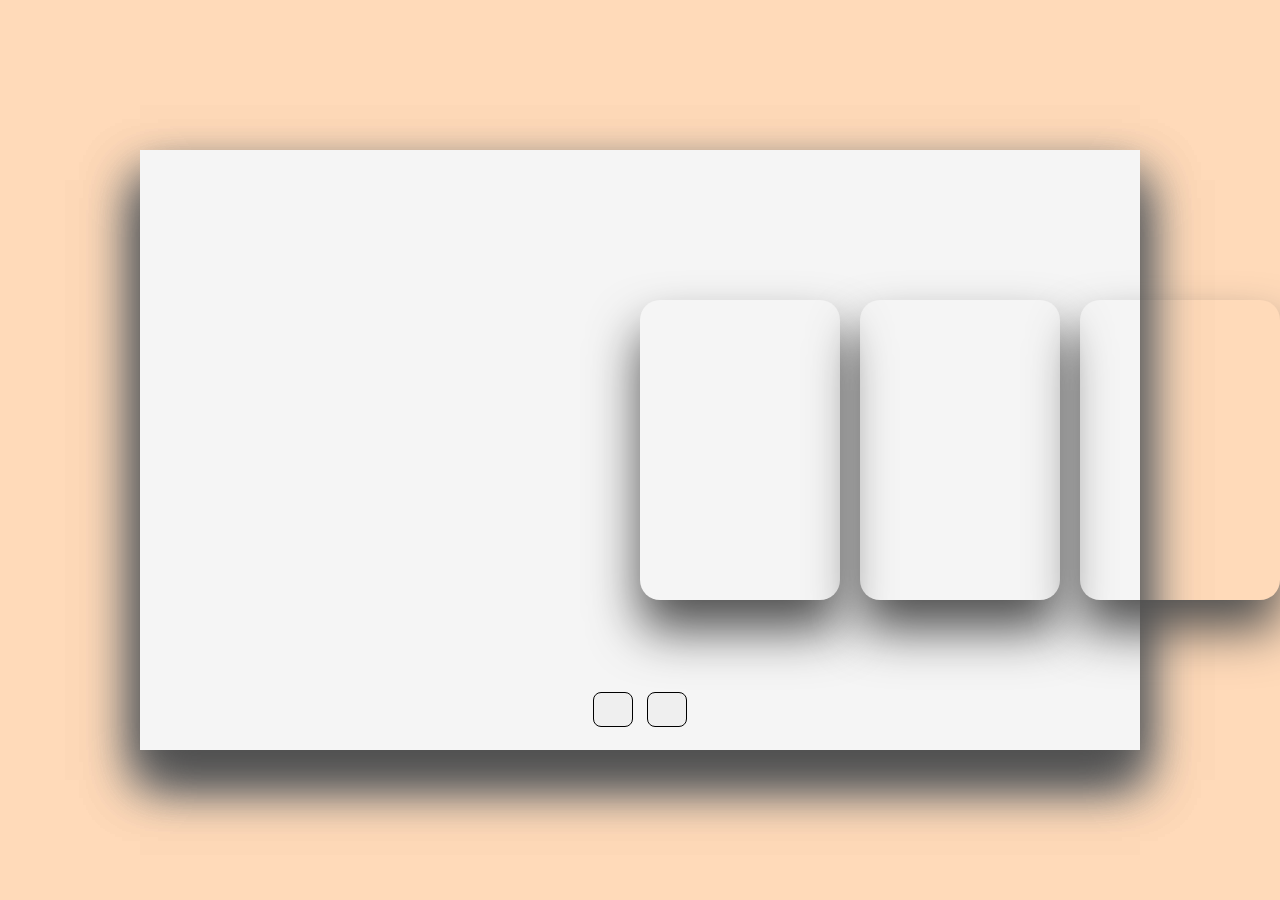
<file: Project files/Image Slider/index.html>
<!DOCTYPE html>
<html lang="en">
<head>
    <meta charset="UTF-8">
    <meta name="viewport" content="width=device-width, initial-scale=1.0">
    <title>Document</title> 
    <link rel="stylesheet" href="style.css">
    <link rel="stylesheet" href="https://cdnjs.cloudflare.com/ajax/libs/font-awesome/6.4.0/css/all.min.css" integrity="sha512-iecdLmaskl7CVkqkXNQ/ZH/XLlvWZOJyj7Yy7tcenmpD1ypASozpmT/E0iPtmFIB46ZmdtAc9eNBvH0H/ZpiBw==" crossorigin="anonymous" referrerpolicy="no-referrer" />
</head>
<body >
   
     
    <div class="container">

        <div class="slide">

            
            <div class="item" style="background-image: url(https://i.ibb.co/qCkd9jS/img1.jpg);">
                <div class="content">
                    <div class="name">Switzerland</div>
                    <div class="des">Switzerland: Alpine beauty, neutral haven, precision watches, chocolate excellence, efficient railways, pristine lakes, multicultural cities, banking hub.</div>
                    <button>See More</button>
                </div>
            </div>
            <div class="item" style="background-image: url(https://i.ibb.co/jrRb11q/img2.jpg);">
                <div class="content">
                    <div class="name">Finland</div>
                    <div class="des">Finland: Nordic charm, midnight sun, saunas aplenty, innovative design, education prowess, lakes galore, enchanting forests, resilient sisu spirit.</div>
                    <button>See More</button>
                </div>
            </div>
            <div class="item" style="background-image: url(https://i.ibb.co/NSwVv8D/img3.jpg);">
                <div class="content">
                    <div class="name">Iceland</div>
                    <div class="des">Iceland: Volcanic landscapes, geothermal wonders, Northern Lights spectacle, resilient people, Viking history, literary heritage, unique culture, stunning waterfalls.</div>
                    <button>See More</button>
                </div>
            </div>
            <div class="item" style="background-image: url(https://i.ibb.co/Bq4Q0M8/img4.jpg);">
                <div class="content">
                    <div class="name">Australia</div>
                    <div class="des">Australia: Diverse landscapes, iconic wildlife, vibrant cities, Aboriginal heritage, Great Barrier Reef, vast Outback, friendly locals, surfing culture.</div>
                    <button>See More</button>
                </div>
            </div>
            <div class="item" style="background-image: url(https://i.ibb.co/jTQfmTq/img5.jpg);">
                <div class="content">
                    <div class="name">Netherland</div>
                    <div class="des">Netherlands: Tulip fields, picturesque canals, cycling paradise, progressive culture, windmills, vibrant Amsterdam, historic architecture, Dutch masters, liberal attitudes.</div>
                    <button>See More</button>
                </div>
            </div>
            <div class="item" style="background-image: url(https://i.ibb.co/RNkk6L0/img6.jpg);">
                <div class="content">
                    <div class="name">Ireland</div>
                    <div class="des">Ireland: Emerald Isle, friendly people, Celtic traditions, lush landscapes, literary legacy, folklore, pubs, traditional music, Cliffs of Moher.</div>
                    <button>See More</button>
                </div>
            </div>

        </div>

        <div class="button">
            <button class="prev"><i class="fa-solid fa-arrow-left"></i></button>
            <button class="next"><i class="fa-solid fa-arrow-right"></i></button>
        </div>

    </div>
    <script src="script.js"></script>
    
</body>
</html>
</file>
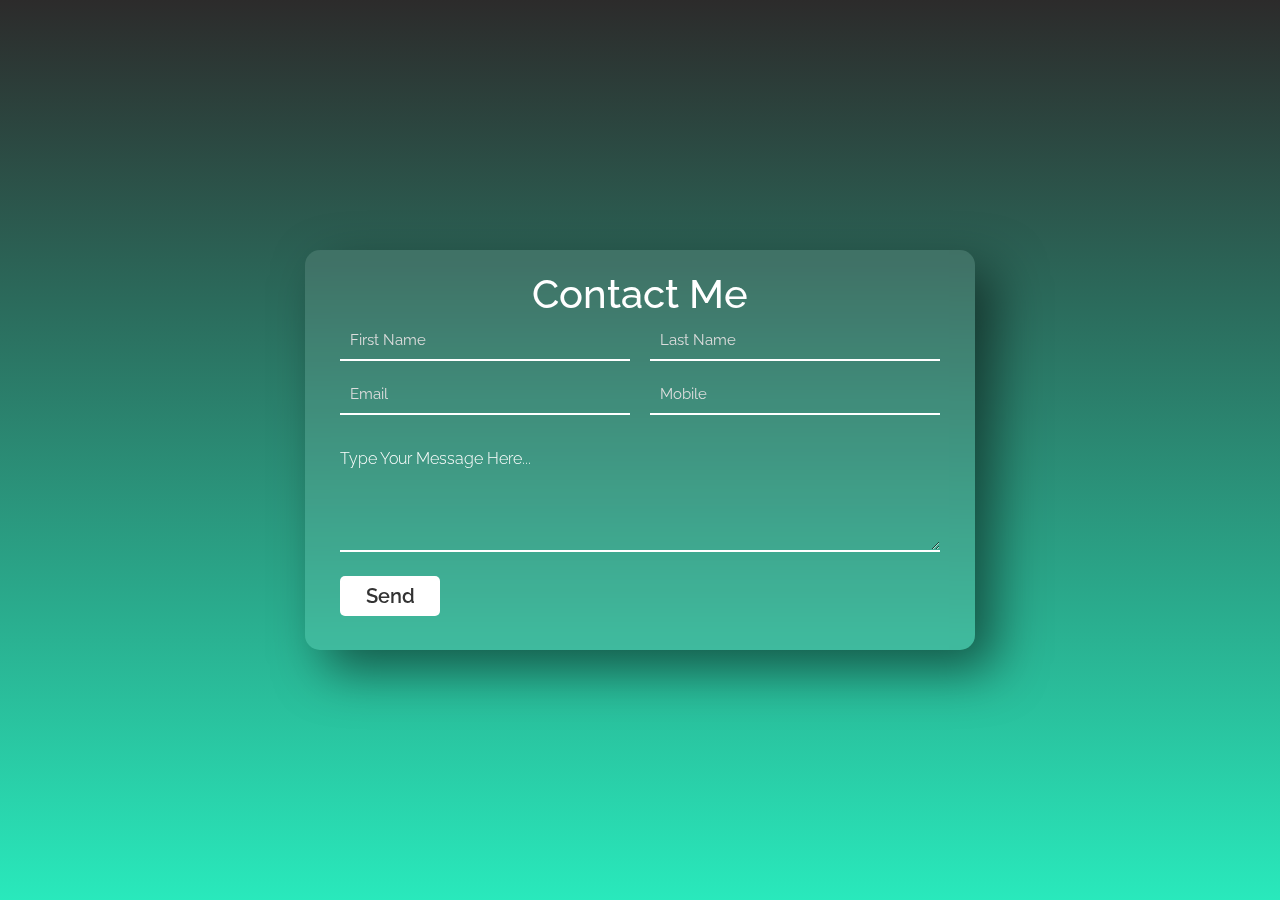
<file: contact.html>
<!DOCTYPE html>
<html lang="en">
<head>
    <meta charset="UTF-8">
    <meta http-equiv="X-UA-Compatible" content="IE=edge">
    <meta name="viewport" content="width=device-width, initial-scale=1.0">
    <link rel="stylesheet" href="./contact.css">
    <link rel="preconnect" href="https://fonts.googleapis.com">
    <link rel="preconnect" href="https://fonts.gstatic.com" crossorigin>
    <link href="https://fonts.googleapis.com/css2?family=Raleway:wght@400;500&display=swap" rel="stylesheet">
    <title>Contact Me</title>
</head>
<body>
    <heaader>
    <div class="container">
        <form action="https://formspree.io/f/mvojwjrb" method="POST" />
            <h1>Contact Me</h1>
            <input name="FirstName" type="text" id="firstName" placeholder="First Name" required>
            <input name="LastName"type="text" id="lastName" placeholder="Last Name" required>
            <input name="Email"type="email" id="email" placeholder="Email" required>
            <input name="Pno."type="text" id="mobile" placeholder="Mobile" required>
            <h4>Type Your Message Here...</h4>
            <textarea required name="Mesaage"></textarea>
            <input type="submit" value="Send" id="button">
        </form>
    </div>
</body>
</html>
</file>
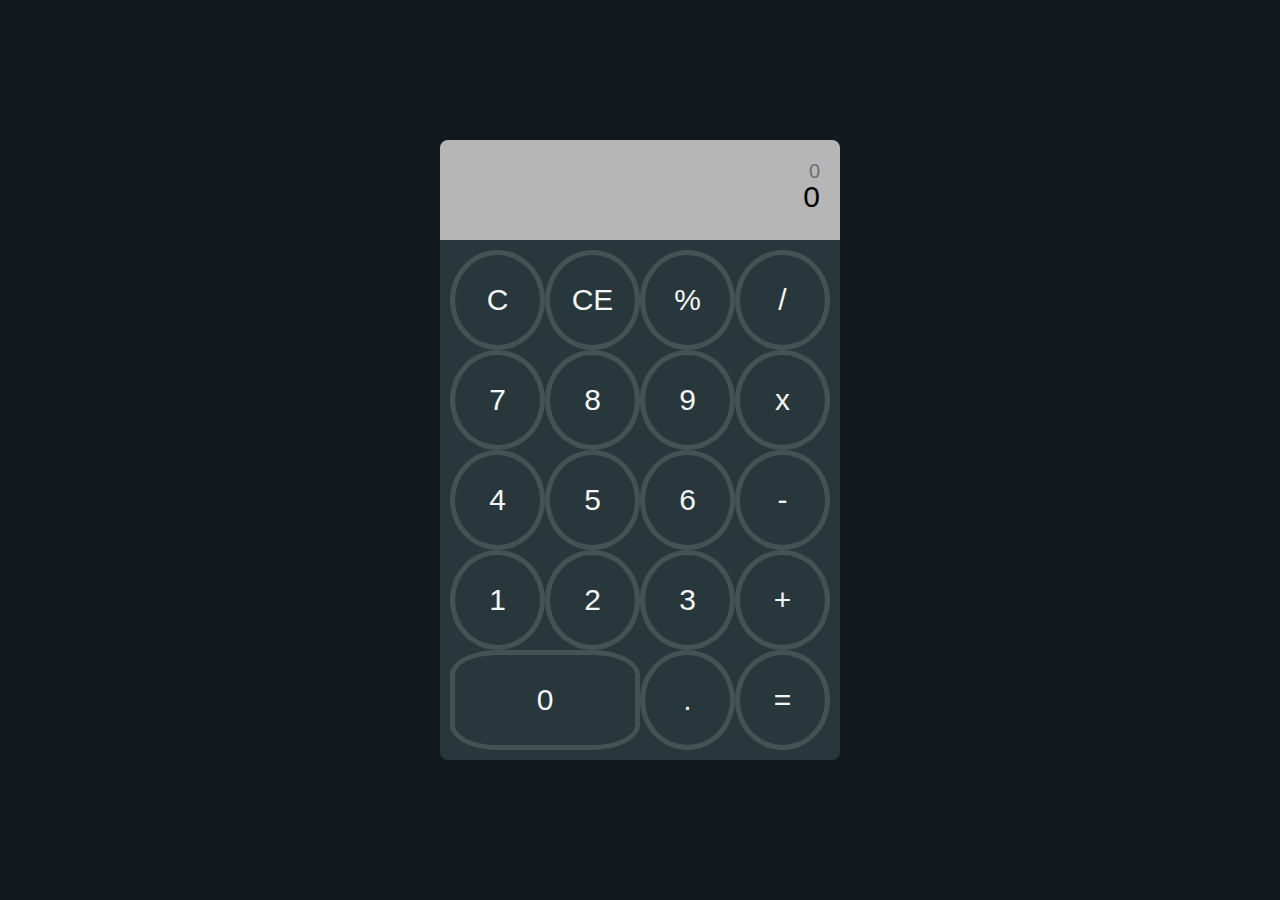
<file: Project files/Basic Calculator/Calculator.html>
<!DOCTYPE html>
<html lang="en">
<head>
    <meta charset="UTF-8">
    <meta http-equiv="X-UA-Compatible" content="IE=edge">
    <meta name="viewport" content="width=device-width, initial-scale=1.0">
    <link rel="stylesheet" href="./Calculator.css">
    <title>Document</title>
</head>
<body>
    <section>
        <div class="container">
          <div class="calculator">
            <div class="display">
              <div class="display-1">0</div>
              <div class="display-2">0</div>
              <div class="temp-result"></div>
            </div>
            <div class="all_button">
              <div class="button all-clear btnpad">C</div>
              <div class="button last-entity-clear btnpad">CE</div>
              <div class="button operation btnpad">%</div>
              <div class="button operation btnpad">/</div>
              <div class="button number btnpad">7</div>
              <div class="button number btnpad">8</div>
              <div class="button numberbtnpad">9</div>
              <div class="button operation btnpad">x</div>
              <div class="button number">4</div>
              <div class="button number">5</div>
              <div class="button number">6</div>
              <div class="button operation">-</div>
              <div class="button number">1</div>
              <div class="button number">2</div>
              <div class="button number">3</div>
              <div class="button operation">+</div>
              <div class="button btn-0 number">0</div>
              <div class="button number dot">.</div>
              <div class="button equal">=</div>
            </div>
          </div>
        </div>
      </section>
      <script src="./Calculator.js"></script>
</body>
</html>
</file>
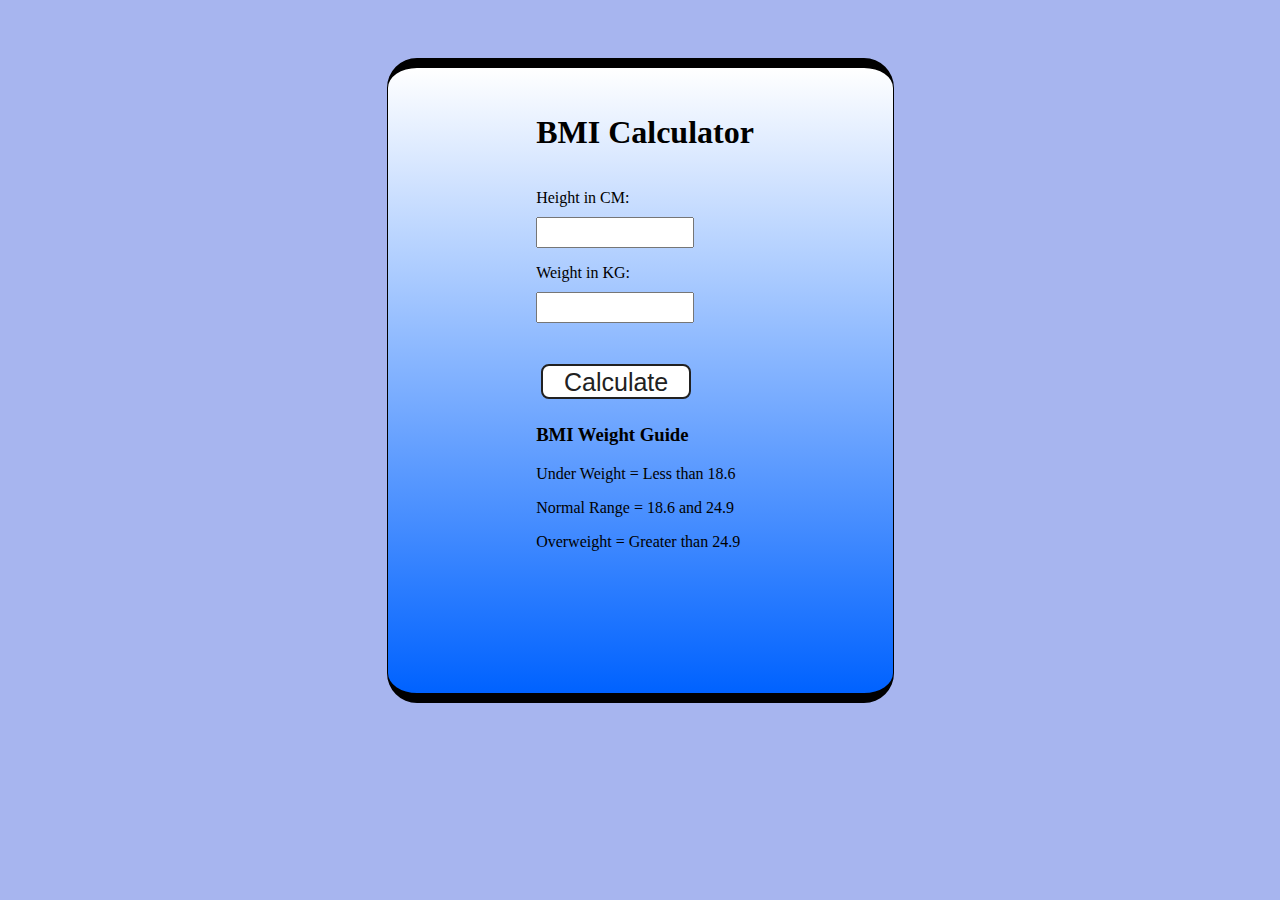
<file: Project files/BMIGenerator/BMI.html>
<!DOCTYPE html>
<html lang="en">
  <head>
    <meta charset="UTF-8" />
    <meta name="viewport" content="width=device-width, initial-scale=1.0" />
    <meta http-equiv="X-UA-Compatible" content="ie=edge" />
    <link rel="stylesheet" href="BMI.css" />
    <title>BMI Calculator</title>
  </head>
  <body>

    <div class="container">
        <div class="innercontainer">
            <h1>BMI Calculator</h1>
      <form>
        <p><label>Height in CM: </label><input type="text" id="height" /></p>
        <p><label>Weight in KG: </label><input type="text" id="weight" /></p>
        <button>Calculate</button>
        <div id="results"></div>
        <div id="range"></div>
        <div id="weight-guide">
          <h3>BMI Weight Guide</h3>
          <p>Under Weight = Less than 18.6</p>
          <p>Normal Range = 18.6 and 24.9</p>
          <p>Overweight = Greater than 24.9</p>
        </div>
      </form>
    </div>
        </div>
      
  </body>
  <script src="BMI.js"></script>
</html>
</file>
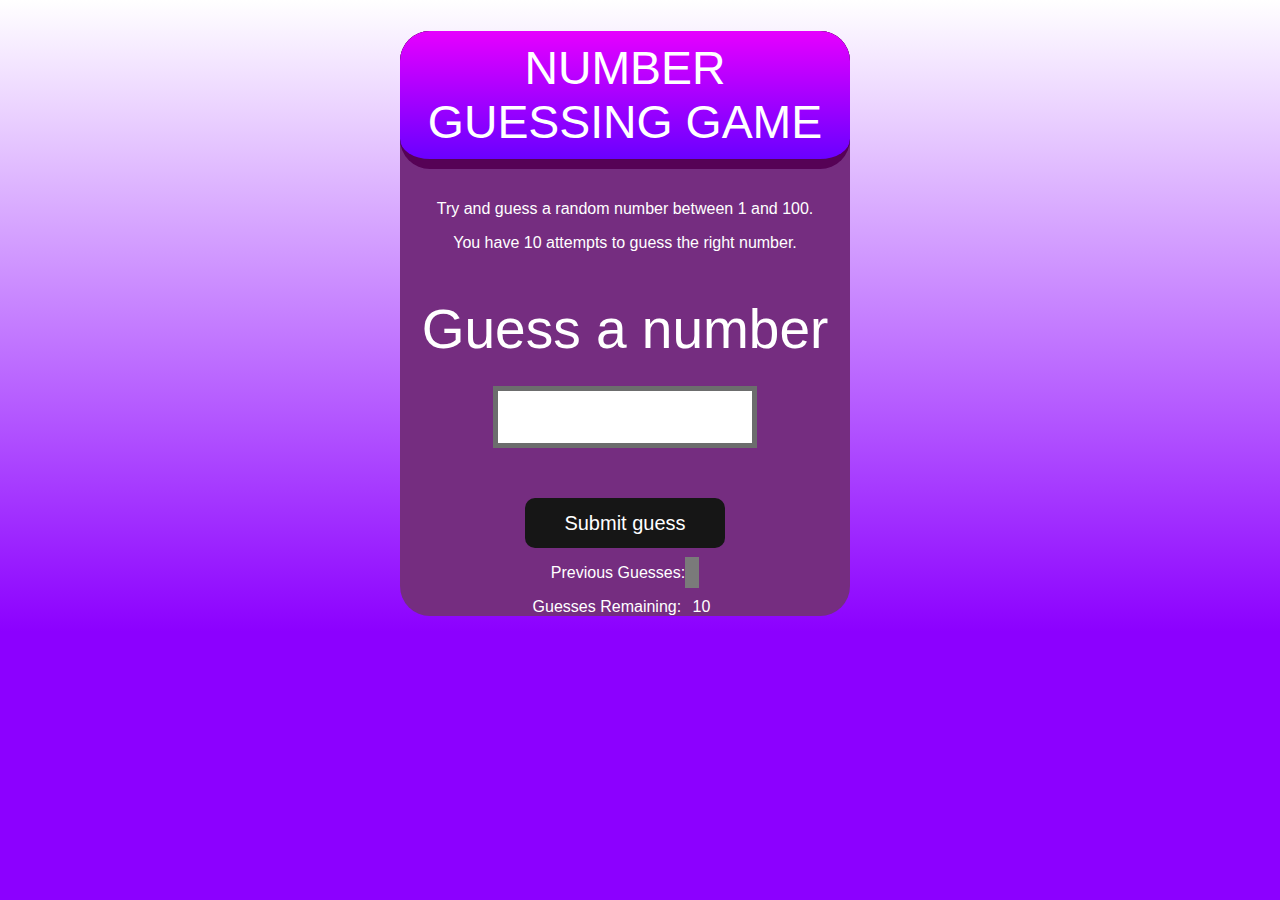
<file: Project files/GuessTheNo/GuessTheNo.html>
<!DOCTYPE html>
<html lang="en">
<head>
    <meta charset="UTF-8">
    <meta name="viewport" content="width=device-width, initial-scale=1.0">
    <meta http-equiv="X-UA-Compatible" content="ie=edge">
    <title>Number Guessing Game</title>
    <link rel="stylesheet" href="./GuessTheNo.css">
</head>
<body style="background:linear-gradient(white,rgb(140, 0, 255)); color:#fff;background-repeat: no-repeat;background-color: rgb(140, 0, 255);">
    <div id="wrapper">
      <h1>Number guessing game</h1>
    <p>Try and guess a random number between 1 and 100.</p>
    <p>You have 10 attempts to guess the right number.</p>
    </br>
        <form class="form">
            <label2 for="guessField" id="guess">Guess a number</label>
            <input type="text" id="guessField" class="guessField">
            <input type="submit" id="subt" value="Submit guess" class="guessSubmit">
        </form>

        <div class="resultParas">
            <p >Previous Guesses: <span class="guesses"></span></p>
            <p >Guesses Remaining: <span class="lastResult">10</span></p>
            <p class="lowOrHi"></p>
        </div>
    </div>
    <script src="GuessTheNo.js"></script>
</body>
</html>
</file>
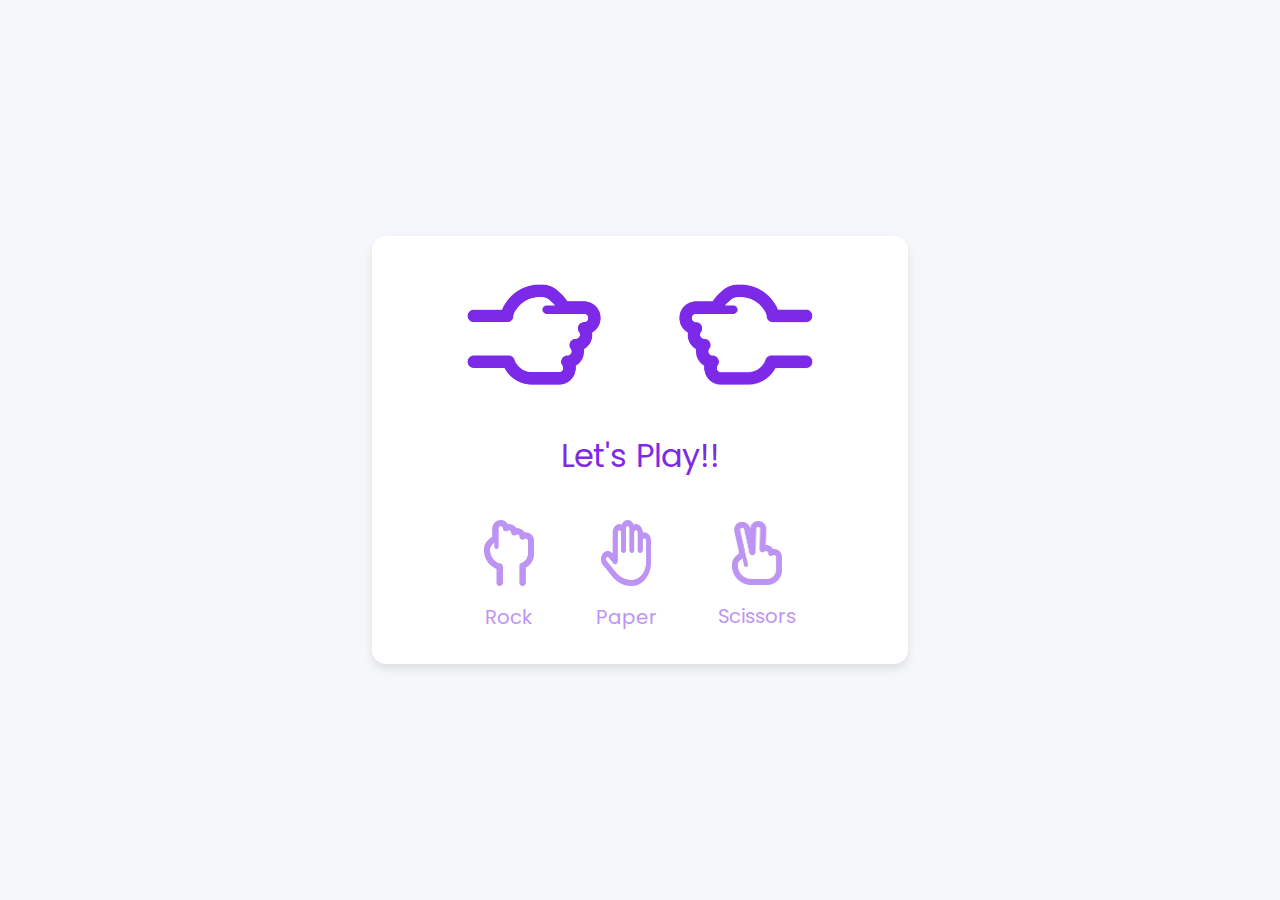
<file: Project files/StonePaperScissor/StonePaperScissor.html>
<!DOCTYPE html>
<!-- Coding By CodingNepal - codingnepalweb.com -->
<html lang="en">
  <head>
    <meta charset="UTF-8" />
    <meta http-equiv="X-UA-Compatible" content="IE=edge" />
    <meta name="viewport" content="width=device-width, initial-scale=1.0" />
   <title>JavaScript Game | Rock Paper Scissors</title>
    <link rel="stylesheet" href="StonePaperScissor.css" />
  </head>
  <body>
    <section class="container">
      <div class="result_field">
        <div class="result_images">
          <span class="user_result">
            <img src="images/rock.png" alt="" />
          </span>
          <span class="cpu_result">
            <img src="images/rock.png" alt="" />
          </span>
        </div>
        <div class="result">Let's Play!!</div>
      </div>

      <div class="option_images">
        <span class="option_image">
          <img src="images/rock.png" alt="" />
          <p>Rock</p>
        </span>
        <span class="option_image">
          <img src="images/paper.png" alt="" />
          <p>Paper</p>
        </span>
        <span class="option_image">
          <img src="images/scissors.png" alt="" />
          <p>Scissors</p>
        </span>
      </div>
    </section>

   <script src="StonePaperScissor.js" defer></script>
  </body>
</html>
</file>
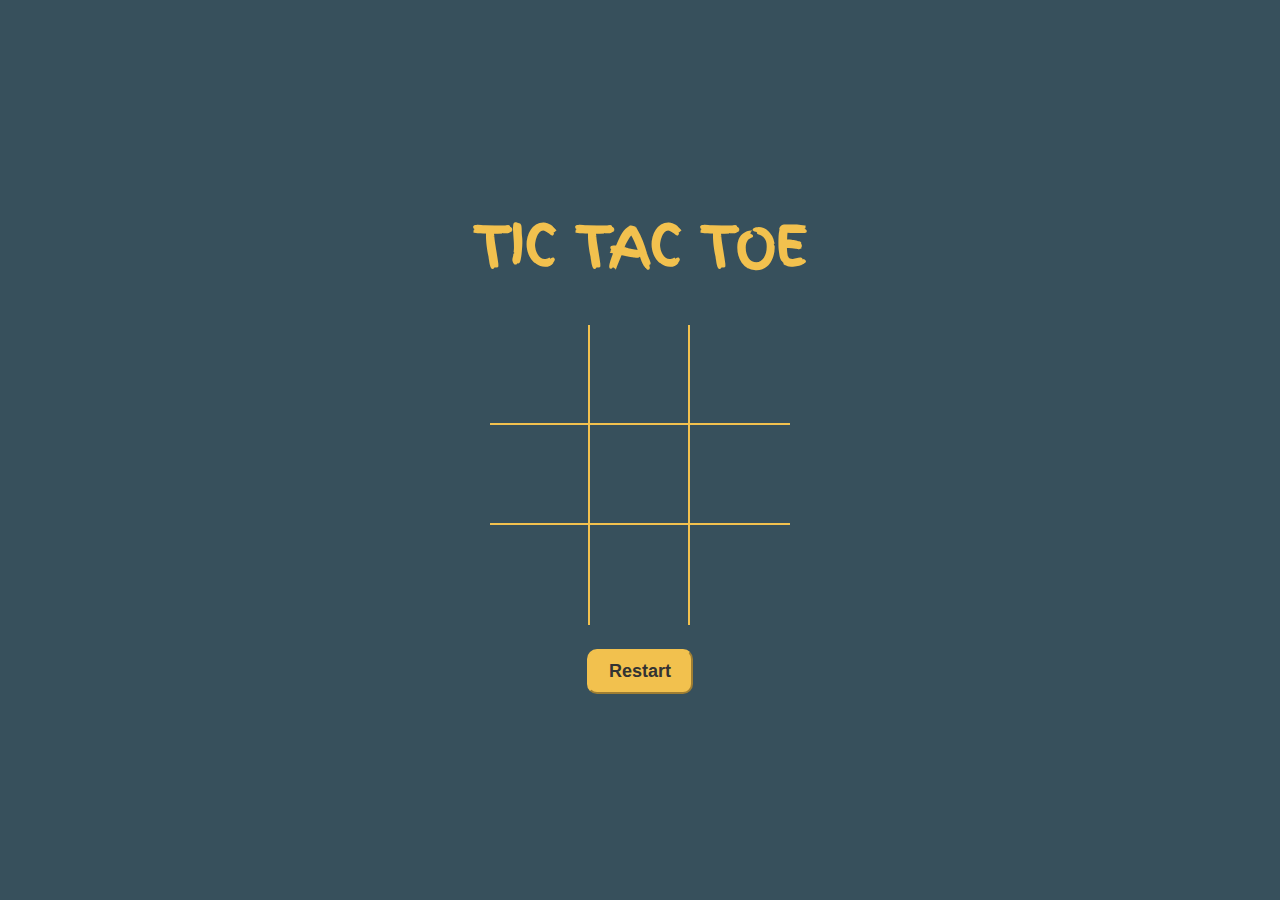
<file: Project files/Tic-Tac-Toe/Tic-tac-toe.html>
<!DOCTYPE html>
<html lang="en">
<head>
    <meta charset="UTF-8">
    <meta http-equiv="X-UA-Compatible" content="IE=edge">
    <meta name="viewport" content="width=device-width, initial-scale=1.0">
    <title>Tic Tac Toe</title>
    <link rel="stylesheet" href="Tic-tac-toe.css">
    <link rel="preconnect" href="https://fonts.googleapis.com">
    <link rel="preconnect" href="https://fonts.gstatic.com" crossorigin>
    <link href="https://fonts.googleapis.com/css2?family=Finger+Paint&display=swap" rel="stylesheet"> 
</head>
<body>
    <div class="container">
        <h1 id="playerText">Tic Tac Toe</h1>
       

        <div id="gameboard">
            <div class="box" id="0"></div>
            <div class="box" id="1"></div>
            <div class="box" id="2"></div>
            <div class="box" id="3"></div>
            <div class="box" id="4"></div>
            <div class="box" id="5"></div>
            <div class="box" id="6"></div>
            <div class="box" id="7"></div>
            <div class="box" id="8"></div>
        </div> 
        <br>
        <button id="restartBtn">Restart</button>
    </div>
    
    <script src="Tic-tac-toe.js"></script>
</body>
</html>
</file>
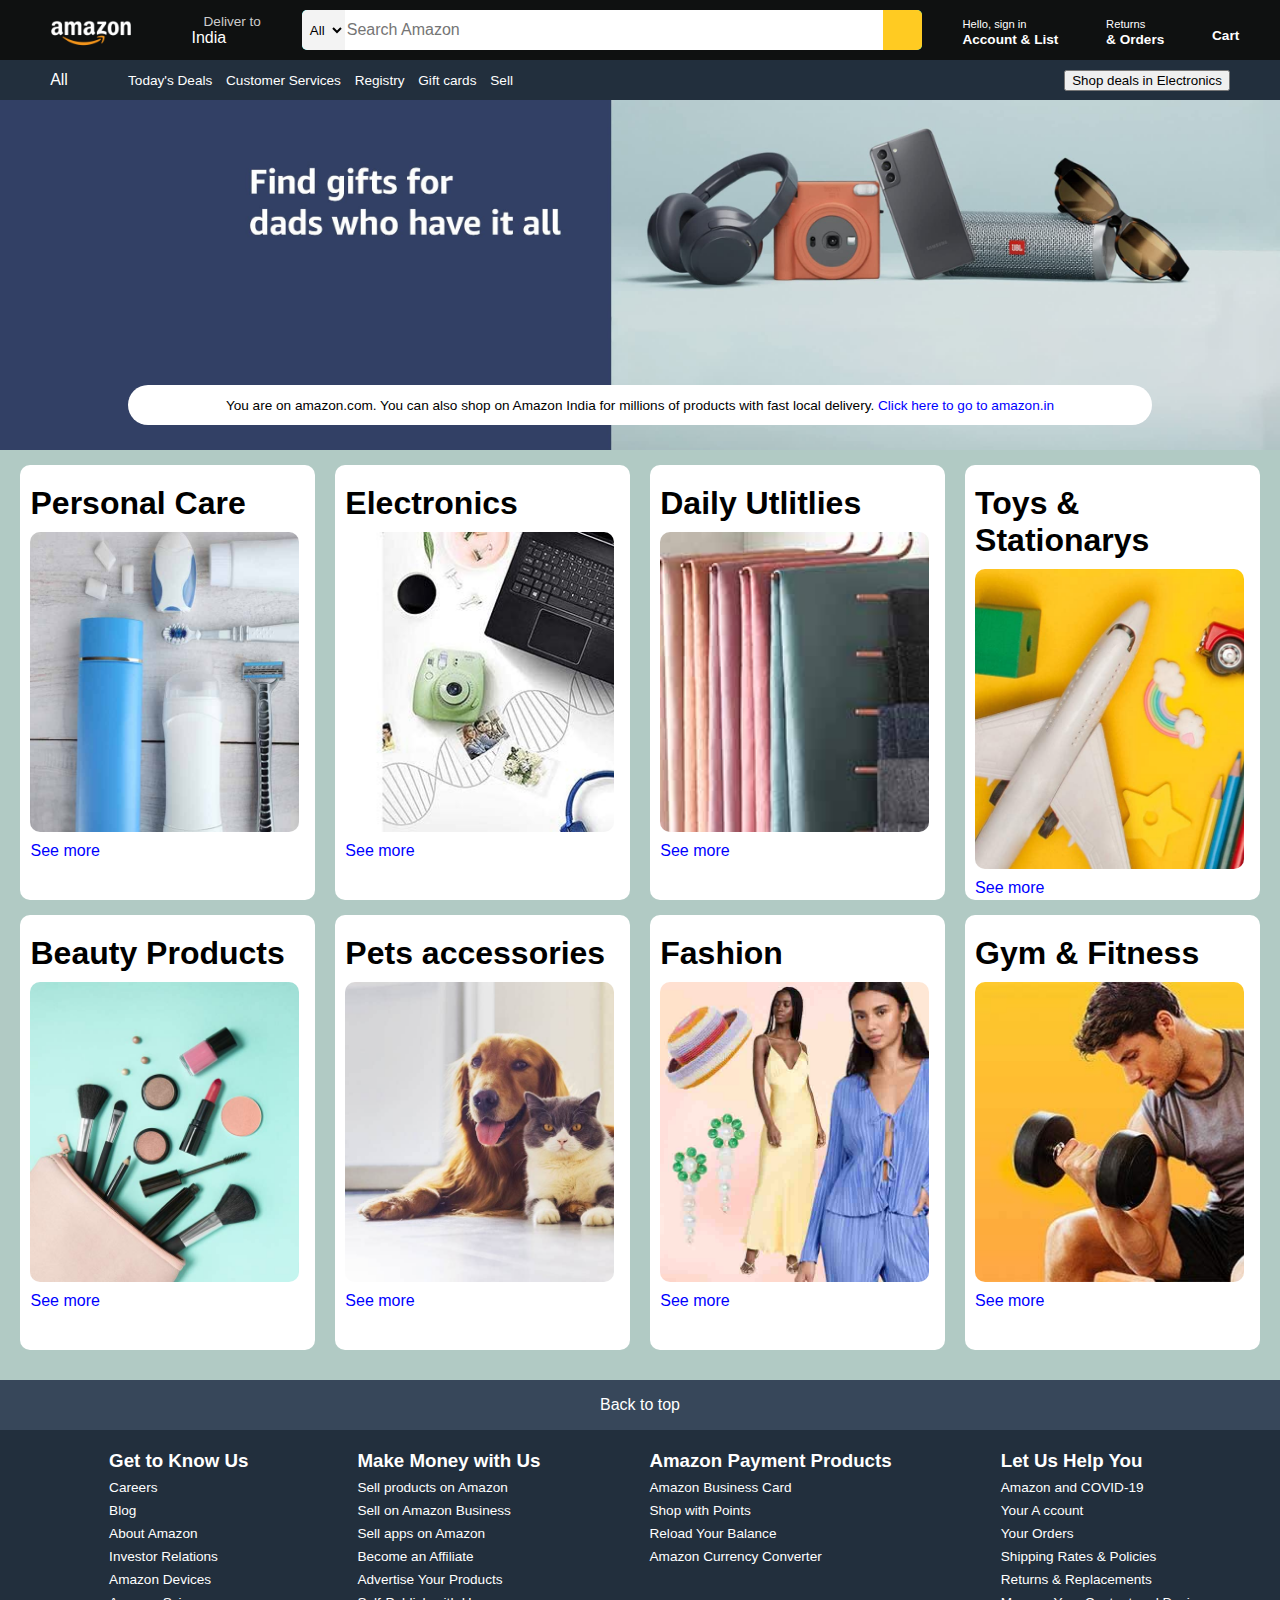
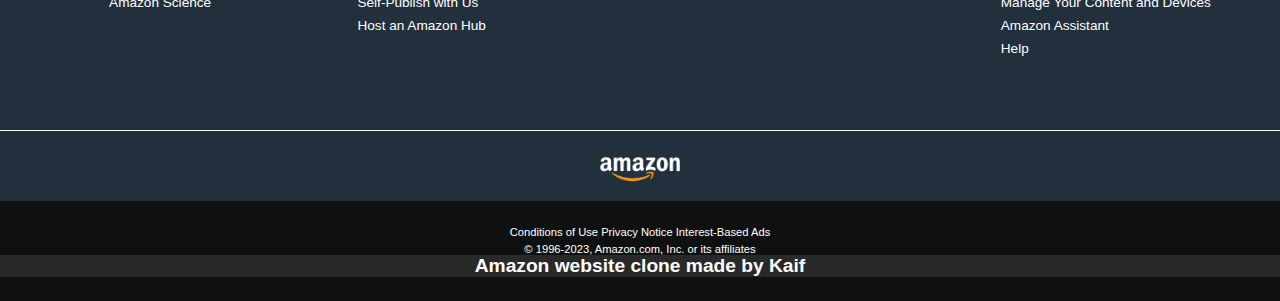
<file: Project files/Demo portfolio/Amazon Clone/Amazone.html>
<!DOCTYPE html>
<html lang="en">
<head>
    <meta charset="UTF-8">
    <meta http-equiv="X-UA-Compatible" content="IE=edge">
    <meta name="viewport" content="width=device-width, initial-scale=1.0">
    <title>Amazon</title>
    <link rel="stylesheet" href="./Amazon.css">
    <link rel="stylesheet" href="https://cdnjs.cloudflare.com/ajax/libs/font-awesome/6.4.0/css/all.min.css" integrity="sha512-iecdLmaskl7CVkqkXNQ/ZH/XLlvWZOJyj7Yy7tcenmpD1ypASozpmT/E0iPtmFIB46ZmdtAc9eNBvH0H/ZpiBw==" crossorigin="anonymous" referrerpolicy="no-referrer" />
</head>
<body>
    <header>
        <div class="navbar">
            <div class="nav-logo border">
                <div class="logo"></div>
                </div>
                <div class="nav-address border">
                    <p class="add1">Deliver to</p>
                    <div class="add-icon">
                        <i class="fa-solid fa-location-dot"></i>
                        <p class="add2">India</p>
                    </div>
                </div>
                <div class="nav-search">
                    <select class="search-select" placeholder="All">
                        <option>All</option>
                    </select>
                    <input placeholder="Search Amazon" class="search-input">
                    <div class="search-icon">
                        <a href="#">
                            <i class="fa-solid fa-magnifying-glass"></i>
                        </a>   
                    </div>
                </div>
                <div class="nav-sign border">
                    <p><span>Hello, sign in</span></p>
                    <p class="nav2">Account & List</p>
                </div>
                <div class="nav-return border">
                    <p><span>Returns</span></p>
                    <p class="nav2">& Orders</p>
                </div>

                <div class="cart border">
                    <i class="fa-solid fa-cart-shopping"></i>
                    Cart
                </div>
        </div>

        <div class="panel">
            <div class="panel-all">
                <i class="fa-solid fa-bars"></i>     
                All
            </div>
            <div class="panel-ops">
                <p>Today's Deals</p>
                <p> Customer Services</p>
                <p>Registry</p>    
                <p>Gift cards</p>
                <p>Sell</p>          
            </div>
            <div class="panel-deals">
                <button>Shop deals in Electronics</button>
            </div>
        </div>
    </header>
    <div class="hero-section">
        <div class="hero-msg">
            <p>You are on amazon.com. You can also shop on Amazon India for millions of products with fast local delivery. <a href="#">Click here to go to amazon.in</a></p>
        </div>
    </div>
    <div class="shop-section">
        <div class="box1 box">
            <div class="box-content">
                <h1>Personal Care </h1>
                
                <div class="box-img" style="background-image:url('box2_image.jpg');"></div>
            <p><a class="see-more" href="#">See more</a></p>
            </div>
        </div>
        <div class="box2 box">
            <div class="box-content">
                <h1>Electronics</h1>
                <div class="box-img" style="background-image:url('./box1_electronic.jpg');"></div>
                <p><a class="see-more" href="#">See more</a></p>
            </div>
        </div>
        <div class="box3 box">
            <div class="box-content">
                <h1>Daily Utlitlies</h1>
                <div class="box-img" style="background-image:url('box1_image.jpg');"></div>
                <p><a class="see-more" href="#">See more</a></p>
            </div>
        </div>
        <div class="box4 box">
                <div class="box-content">
                    <h1>Toys & Stationarys</h1>
                    <div class="box-img" style="background-image:url('box7_image.jpg');"></div>
                    <p><a class="see-more" href="#">See more</a></p>
                </div>
        </div>
        <div class="box1 box">
            <div class="box-content">
                <h1>Beauty Products</h1>
                
                <div class="box-img" style="background-image:url('box5_image.jpg');"></div>
            <p><a class="see-more" href="#">See more</a></p>
            </div>
        </div>
        <div class="box2 box">
            <div class="box-content">
                <h1>Pets accessories</h1>
                <div class="box-img" style="background-image:url('box6_image.jpg');"></div>
                <p><a class="see-more" href="#">See more</a></p>
            </div>
        </div>
        <div class="box3 box">
            <div class="box-content">
                <h1>Fashion</h1>
                <div class="box-img" style="background-image:url('box8_image.jpg');"></div>
                <p><a class="see-more" href="#">See more</a></p>
            </div>
        </div>
        <div class="box4 box">
                <div class="box-content">
                    <h1>Gym & Fitness</h1>
                    <div class="box-img" style="background-image:url('./fitness.jpg');"></div>
                    <p><a class="see-more" href="#">See more</a></p>
                </div>
        </div>
    </div>
    <footer>
        <div class="foot-panel1">
            <a href="./Amazone.html">Back to top</a>
        </div>
        <div class="foot-panel2">
            <ul>
                <h3>Get to Know Us</h4>
                <a>Careers</a>
                <a>Blog</a>
                <a>About Amazon</a>
                <a>Investor Relations</a>
                <a>Amazon Devices</a>
                <a>Amazon Science</a>
            </ul>
            <ul>
                <h3>Make Money with Us</h3>
                <a>Sell products on Amazon </a>        
                <a>Sell on Amazon Business</a>
                <a>Sell apps on Amazon</a>
                <a>Become an Affiliate</a>
                <a>Advertise Your Products</a>
                <a>Self-Publish with Us</a>
                <a>Host an Amazon Hub</a>
            </ul>
            <ul>
                <h3>Amazon Payment Products</h3>
                <a>Amazon Business Card</a>
                <a>Shop with Points</a>
                <a>Reload Your Balance</a>
                <a>Amazon Currency Converter</a>
            </ul>
            <ul>
                <h3>Let Us Help You</h3>
                <a>Amazon and COVID-19</a>
                <a>Your A  ccount</a>
                <a>Your Orders</a>
                <a>Shipping Rates & Policies</a>
                <a>Returns & Replacements</a>
                <a>Manage Your Content and Devices</a>
                <a>Amazon Assistant</a>
                <a>Help</a>
            </ul>
        </div>

        <div class="foot-panel3">
            <div class="logo"></div>
        </div>
        <div class="foot-panel4">
            <div class="pages">
                <a>Conditions of Use</a>
                <a>Privacy Notice</a>
                <a>Interest-Based Ads</a>
            </div>
            <div class="copyright">
                © 1996-2023, Amazon.com, Inc. or its affiliates
            </div>
            <div style="font-size: 1.2rem;font-weight: 700; background-color:rgba(128, 128, 128, 0.226) ;color: white;">
                <a>Amazon website clone made by Kaif</a>
            </div>
        </div>
    </footer>
</body>
</html>
</file>
<file: Project files/Image Slider/style.css>
*{
    margin: 0;
    padding: 0;
    box-sizing: border-box;
}

body{
    background: peachpuff;
    overflow: hidden;
}

.container{
    position: absolute;
    top: 50%;
    left: 50%;
    transform: translate(-50%, -50%);
    width: 1000px;
    height: 600px;
    background: #f5f5f5;
    box-shadow: 0 30px 50px #dbdbdb;
}

.container .slide .item{
    width: 200px;
    height: 300px;
    position: absolute;
    top: 50%;
    transform: translate(0, -50%);
    border-radius: 20px;
    box-shadow: 0 30px 50px #505050;
    background-position: 50% 50%;
    background-size: cover;
    display: inline-block;
    transition: 0.5s;
}

.slide .item:nth-child(1),
.slide .item:nth-child(2){
    top: 0;
    left: 0;
    transform: translate(0, 0);
    border-radius: 0;
    width: 100%;
    height: 100%;
}


.slide .item:nth-child(3){
    left: 50%;
}
.slide .item:nth-child(4){
    left: calc(50% + 220px);
}
.slide .item:nth-child(5){
    left: calc(50% + 440px);
}

/* here n = 0, 1, 2, 3,... */
.slide .item:nth-child(n + 6){
    left: calc(50% + 660px);
    opacity: 0;
}



.item .content{
    position: absolute;
    top: 50%;
    left: 100px;
    width: 300px;
    text-align: left;
    color: #eee;
    transform: translate(0, -50%);
    font-family: system-ui;
    display: none;
}


.slide .item:nth-child(2) .content{
    display: block;
}


.content .name{
    font-size: 40px;
    text-transform: uppercase;
    font-weight: bold;
    opacity: 0;
    animation: animate 1s ease-in-out 1 forwards;
}

.content .des{
    margin-top: 10px;
    margin-bottom: 20px;
    opacity: 0;
    animation: animate 1s ease-in-out 0.3s 1 forwards;
}

.content button{
    padding: 10px 20px;
    border: none;
    cursor: pointer;
    opacity: 0;
    animation: animate 1s ease-in-out 0.6s 1 forwards;
}


@keyframes animate {
    from{
        opacity: 0;
        transform: translate(0, 100px);
        filter: blur(33px);
    }

    to{
        opacity: 1;
        transform: translate(0);
        filter: blur(0);
    }
}



.button{
    width: 100%;
    text-align: center;
    position: absolute;
    bottom: 20px;
}

.button button{
    width: 40px;
    height: 35px;
    border-radius: 8px;
    border: none;
    cursor: pointer;
    margin: 0 5px;
    border: 1px solid #000;
    transition: 0.3s;
}

.button button:hover{
    background: #ababab;
    color: #fff;
}
</file>
<file: contact.css>
*{
    margin: 0;
    padding: 0;
    box-sizing: border-box;
    font-family: 'Raleway', sans-serif;
    
}

.container{
    min-height: 100vh;
    background: #08071d;
    display: flex;
    justify-content: center;
    align-items: center;
    background: linear-gradient(to bottom,#2c2b2b,#29e9bc)
}

.container form{
    width: 670px;
    height: 400px;
    display: flex;
    justify-content: center;
    box-shadow: 20px 20px 50px rgba(0,0,0,0.5);
    border-radius: 15px;
    background: rgba(255,255,255,0.1);
    backdrop-filter: blur(10px);
    flex-wrap: wrap;
}

.container form h1{
    color: #fff;
    font-size: 2.5rem;
    font-weight: 500;
    margin-top: 20px;
    width: 500px;
    text-align: center;
}

.container form input{
    width: 290px;
    height: 40px;
    padding-left: 10px;
    outline: none;
    border: none;
    font-size: 15px;
    margin-bottom: 10px;
    background: none;
    border-bottom: 2px solid #fff;
}

.container form input::placeholder{
    color: #ddd;
}

.container form #lastName,
.container form #mobile{
    margin-left: 20px;
}

.container form h4{
    color: #fff;
    font-weight: 300;
    width: 600px;
    margin-top: 20px;
}

.container form textarea{
    background: none;
    border: none;
    border-bottom: 2px solid #fff;
    color: #000000;
    font-weight: 500;
    font-size: 15px;
    padding: 10px;
    outline: none;
    min-width: 600px;
    max-width: 600px;
    min-height: 80px;
    max-height: 80px;
}

.container form #button{
    border: none;
    background: #fff;
    border-radius: 5px;
    margin-top: 20px;
    font-weight: 600;
    font-size: 20px;
    color: #333;
    width: 100px;
    padding: 0;
    margin-right: 500px;
    margin-bottom: 30px;
    transition: 0.3s;
}

.container form #button:hover{
    background-color: #2f2f30;
    color:#29e9bc;
    border:2px solid #ffffff;
    cursor: pointer;
    transition: all 0.3s linear;
}

.top-nav{
    display: flexT;
    align-items: center;
    justify-content: center;
    
}
</file>
<file: Project files/Basic Calculator/Calculator.css>
*{
    margin: 0;
    padding: 0;
    box-sizing: border-box;
}

html {
    font-family: "Montserrat", sans-serif;
  }
  section {
    background-color: rgb(18, 26, 31);
    min-height: 100vh;
    width: 100%;
    display: flex;
    align-items: center;
    justify-content: center;
  }
  .container {
    width: 90%;
    max-width: 400px;
    background-color: rgb(39, 55, 59);
    border-radius: 8px;
    overflow: hidden;
  }
  .display {
    background-color: rgb(182, 182, 182);
    height: 100px;
    width: 100%;
    text-align: right;
    padding: 20px;
    font-size: 30px;
    position: relative;
  }
  .display-1 {
    opacity: 0.4;
    font-size: 20px;
    height: 20px;
    overflow: hidden;
  }

  .temp-result {
    position: absolute;
    bottom: 0;
    left: 10;
    font-size: 20px;
    opacity: 0.3;
  }
  .all_button {
    color: whitesmoke;
    display: grid;
    padding: 10px;
    grid-template: repeat(4, 1fr) / repeat(4, 1fr);
  }
  .button {
    border: 5px solid rgba(255, 255, 255, 0.137);
    box-shadow: 2px ;
    border-radius: 50%;
    display: inline-block;
    height: 100px;
    width: 100%;
    display: flex;
    align-items: center;
    justify-content: center;
    font-size: 30px;
    cursor: pointer;
  }

  
  .button:hover {
    background-color: rgb(30, 43, 46);
  }
  .btn-0 {
    border-radius: 25%;
    grid-column: 1/3;
  }
</file>
<file: Project files/BMIGenerator/BMI.css>
body{
    background-color:rgb(167, 181, 239);
    display: flex;
    align-items: center;
    justify-content: center;
    padding-top: 50px;
}

.container {
    width: 475px;
    height: 625px;
    border-radius: 30px;
    background-image: linear-gradient( rgb(255, 255, 255) , rgb(0, 98, 255));
    padding-left: 30px;
    border-top: black 10px solid;
    border-bottom: black 10px solid;
    border-left: 1px solid black;
    border-right: 1px solid black;
    
    
   }

  #height,
  #weight {
    width: 150px;
    height: 25px;
    margin-top: 10px;
    display: flex;
    align-items: center;
    justify-content: center;
  }
  
  #weight-guide {

    margin-top: 25px;
  }
  
  #results {
    font-size: 35px;
    margin-left: 0px;
    margin-top: 20px;
    color: rgb(241, 241, 241);
    
  }
  
  #range {
    font-size: 35px;
    margin-left: 0px;
    margin-top: 20px;
    color: rgb(241, 241, 241);
    
  }
  
  button {
    width: 150px;
    height: 35px;
    margin-left: 5px;
    margin-top: 25px;
    background-color: #fff;
    padding: 2px 20px;
    border-radius: 8px;
    color: #212121;
    text-decoration: none;
    border: 2px solid #212121;
  
    font-size: 25px;
  }
  
  h1 {
    margin-right: 20px;
    padding-top: 25px;
    text-align: center;
    
  }

  .innercontainer{
    display: grid;
    align-items: center;
    justify-content: center;
  }
</file>
<file: Project files/GuessTheNo/GuessTheNo.css>
html {
    font-family: sans-serif;
  }
  
  body {
    width: 300px;
    max-width: 750px;
    min-width: 480px;
    margin: 0 auto;
    background-color: #212121;
  }
  
  .lastResult {
    color: white;
    padding: 7px;
  }
  
  .guesses {
    color: white;
    padding: 7px;
  }
  
  button {
    background-color: #141414;
    color: #fff;
    width: 250px;
    height: 50px;
    border-radius: 25px;
    font-size: 30px;
    border-style: none;
    margin-top: 30px;
    /* margin-left: 50px; */
  }
  
  #subt {
    background-color: #161616;
    color: #ffffff;
    width: 200px;
    height: 50px;
    border-radius: 10px;
    font-size: 20px;
    border-style: none;
    margin-top: 50px;
    /* margin-left: 75px; */
  }
  
  #guessField {
    color: #000;
    width: 250px;
    height: 50px;
    font-size: 30px;
    border-style: none;
    margin-top: 25px;
  
    /* margin-left: 50px; */
    border: 5px solid #6c6d6d;
    text-align: center;
  }
  
  #guess {
    font-size: 55px;
    /* margin-left: 90px; */
    margin-top: 120px;
    color: #fff;
  }
  
  .guesses {
    background-color: #7a7a7a;
  }
  
  #wrapper {
    box-sizing: border-box;
    text-align: center;
    width: 450px;
    border-radius: 30px;
    height: 640 px;
    background-color: #752d80;
    color: #fff;
    font-size: 25px;
  }
  
  h1 {
    background-color: #161616;
    background-image: linear-gradient(rgb(230, 0, 255),rgb(106, 0, 255));
    padding: 10px;
    color:White;
    font-size: 2.9rem;
    font-weight: 500;
    text-transform: uppercase;
    text-align: center;
    border-radius: 30px;
    border-bottom: 10px solid rgb(86, 2, 86);
  }
  
  p {
    font-size: 16px;
    text-align: center;
    
  }
</file>
<file: Project files/StonePaperScissor/StonePaperScissor.css>
/* Import Google font - Poppins */
@import url("https://fonts.googleapis.com/css2?family=Poppins:wght@200;300;400;500;600;700&display=swap");
* {
  margin: 0;
  padding: 0;
  box-sizing: border-box;
  font-family: "Poppins", sans-serif;
}
body {
  height: 100vh;
  display: flex;
  align-items: center;
  justify-content: center;
  background: #f6f7fb;
}
::selection {
  color: #fff;
  background-color: #7d2ae8;
}
.container {
  padding: 2rem 7rem;
  border-radius: 14px;
  background: #fff;
  box-shadow: 0 5px 10px rgba(0, 0, 0, 0.1);
}
.result_images {
  display: flex;
  column-gap: 7rem;
}
.container.start .user_result {
  transform-origin: left;
  animation: userShake 0.7s ease infinite;
}
@keyframes userShake {
  50% {
    transform: rotate(10deg);
  }
}

.container.start .cpu_result {
  transform-origin: right;
  animation: cpuShake 0.7s ease infinite;
}
@keyframes cpuShake {
  50% {
    transform: rotate(-10deg);
  }
}
.result_images img {
  width: 100px;
}
.user_result img {
  transform: rotate(90deg);
}
.cpu_result img {
  transform: rotate(-90deg) rotateY(180deg);
}
.result {
  text-align: center;
  font-size: 2rem;
  color: #7d2ae8;
  margin-top: 1.5rem;
}

.option_image img {
  width: 50px;
}
.option_images {
  display: flex;
  align-items: center;
  margin-top: 2.5rem;
  justify-content: space-between;
}
.container.start .option_images {
  pointer-events: none;
}
.option_image {
  display: flex;
  flex-direction: column;
  align-items: center;
  opacity: 0.5;
  cursor: pointer;
  transition: opacity 0.3s ease;
}
.option_image:hover {
  opacity: 1;
}
.option_image.active {
  opacity: 1;
}
.option_image img {
  pointer-events: none;
}
.option_image p {
  color: #7d2ae8;
  font-size: 1.235rem;
  margin-top: 1rem;
  pointer-events: none;
}
</file>
<file: Project files/Tic-Tac-Toe/Tic-tac-toe.css>
*{
    padding: 0;
    margin: 0;
    box-sizing: border-box;
}

:root {
    --orange: #F2C14E;
    --winning-blocks: #2d414b;
}

body {
    color: var(--orange);
    font-family: 'Finger Paint', cursive;
}
h1 {
    font-size: 54px;
    text-transform: uppercase;
}

.container {
    padding: 40px;
    height: 100vh;
    display: flex;
    justify-content: center;
    align-items: center;
    flex-direction: column;
    background-color: #37505C;
}

#gameboard {
    width: 300px;
    display: flex;
    flex-wrap: wrap;
    margin-top: 40px;
}
.box {
    height: 100px;
    width: 100px;
    display: flex;
    align-items: center;
    justify-content: center;
    color: var(--orange);
    font-size: 120px;
    border-right: 2px solid;
    border-bottom: 2px solid;
}
.box:nth-child(3n) {
    border-right: none;
}
.box:nth-child(6) ~ .box {
    border-bottom: none;
} 
button {
    padding: 10px 20px;
    border-radius: 10px;
    background-color: var(--orange);
    color: #333;
    border-color: var(--orange);
    font-size: 18px;
    transition: 200ms transform;
    font-weight: 600;
}
button:hover {
    cursor: pointer;
    transform: translateY(-2px);
    background-color: var(--winning-blocks);
    color: var(--orange);
    transition: linear 0.2s;
}
</file>
<file: Project files/Demo portfolio/Amazon Clone/Amazon.css>
*{
    margin: 0;
    font-family: Arial;
    border: border-box;
}

.navbar{
    height: 60px;
    background-color: #0f1111;
    color: white;
    display: flex;
    align-items: center;
    justify-content: space-evenly;
}
.nav-logo{
    height: 50px;
    width: 100px;
}
.logo{
    background-image: url("amazon_logo.png");
    height: 50px;
    width: 100%;
    background-size: cover;
}

.border{
    border: 2px solid transparent;
    padding: 5px;
}

.border:hover{
    border: 1.5px solid white;;
}

.add1{
    color: #cccccc;
    font-size: 0.85rem;
    margin-left: 15px;
}

.add2{
    font-size:1rem ;
    margin-left:3px;
}

.add-icon{
    display: flex;
    align-items: center;

}

.nav-search{
    display:flex;
    justify-content: space-evenly;
    background-color: aqua;
    width: 620px;
    height: 40px;
    border-radius:5px
}

.nav-search:hover{
    border: 2px solid orange;
}

.search-select{ 
    background-color: #f3f3f3;
    width: 50px;
    text-align: center;
    border-bottom-left-radius: 5px;
    border-top-left-radius: 5px;
    border:none;
}

.search-input{
    width: 100%;
    font-size: 1rem;
    border: none;
}

.search-icon{
    width: 45px;
    display: flex;
    justify-content: center;
    align-items: center;
    font-size: 1.2rem;
    background-color:#ffcb22;
    color: black;
    border-bottom-right-radius: 5px;
    border-top-right-radius: 5px;
}

.search-icon a{
    color: black;
}

span{
    font-size: 0.7rem;
}

.nav2{
    font-size:0.85rem ;
    font-weight: 700;
}

.cart i{
    font-size:30px;
}

.cart{
    font-size: 0.85rem;
    font-weight: 600;
}

.panel{
    height: 40px;
    background-color: #222f3d;
    display: flex;
    color: white;
    align-items: center;
    justify-content: space-evenly;
}

.panel-ops p{
    display: inline;
    margin-left: 10px;
}

.panel-ops{
    width: 70%;
    font-size: 0.85rem;
}

.panel-deals{
    font-size: 1rem;
    font-weight: 700;

}

.hero-section{
    background-image: url("hero_image.jpg");
    height: 350px;
    display: flex;
    background-size: cover;  
    justify-content: center;
    align-items: flex-end; 
}

.hero-msg{
    background-color: white;
    color: black;
    height: 40px;
    display: flex;
    align-items: center;
    justify-content: center;
    font-size:0.85rem ;
    width: 80%;
    margin-bottom: 25px;
    border-radius: 50px;
}

.hero-msg a{
    color: blue ;
}
.shop-section{
    display: flex;
    flex-wrap: wrap;
    justify-content: space-evenly;
    background-color: #b1cac4;
    padding-bottom: 30px;
}
.box{
    height:400px ;
    width: 23%;
    border-radius: 10px;
    background-color: white; 
    padding: 20px 0px 15px ;  
    margin-top:15px ;
}

.box-img{
    height: 300px;
    margin-top: 10px;
    margin-bottom: 10px;
    border-radius: 10px;
    background-size: cover;
    background-image: contain;
}

.box-content{
    margin-left: 10px ;
    margin-right: 1rem;
}

.see-more{
    text-decoration: none;
    font-weight: 500;
}

a{
    text-decoration: none;
    color: blue;
}

.footer{
    margin-top: 15px;
}

.foot-panel1{
    background-color: #37475a;
    color: white;
    height:50px;
    display: flex;
    align-items: center;
    justify-content: center;
    font-size: 1rem;
}

.foot-panel1 a{
    color: white;
}

.foot-panel2{
    background-color: #222f3d;
    color: white;
    height: 300px;
    display: flex;
    justify-content: space-evenly;
}

ul{
    margin-top: 20px;
}

ul a{
    color: white;
    font-size: 0.85rem;
    display: block;
    margin-top: 8px;
}

.foot-panel3{
    background-color: #222f3d;
    color: white;
    border-top: 0.2px solid white;
    height: 70px;
    display:flex;
    justify-content: center;
    align-items: center;

}

.logo{
    background-image: url("./amazon_logo.png");
    background-size: cover;
    height: 50px;
    width: 100px;
}

.foot-panel4{
    background-color: #0f1111;
    color: white;
    height: 100px;
    font-size: 0.7rem;
    text-align: center
}

.pages{
    padding-top: 25px;

}

.copyright{
    padding-top: 5px;
}  

.foot-panel4 a{
    color: white;
    
}
</file>
